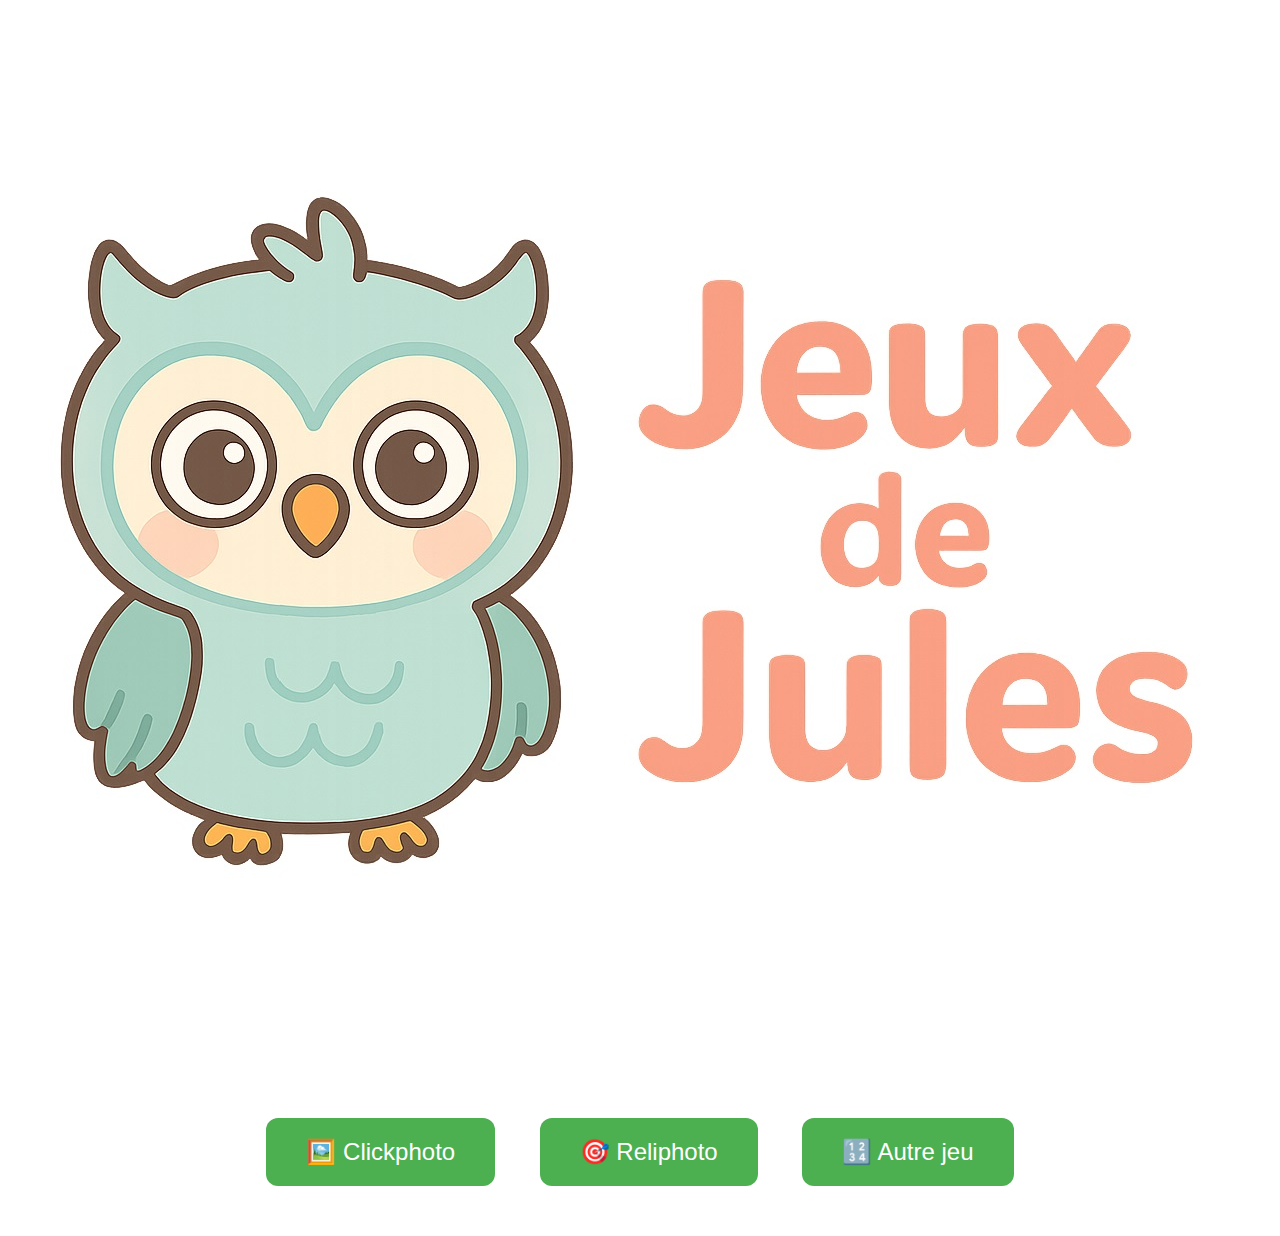
<file: index.html>
<!DOCTYPE html>
<html lang="fr">
<head>
  <meta charset="UTF-8">
  <title>Jeux de Jules</title>
  <style>
   body {
  font-family: 'Arial', sans-serif;
  background-color: #ffffff;  /* blanc pur */
  text-align: center;
  padding: 30px;
  margin: 0;
}


    header {
      display: flex;
      justify-content: center;
      align-items: center;
      flex-direction: column;
      margin-bottom: 40px;
    }

    .game-button {
      display: inline-block;
      margin: 20px;
      padding: 20px 40px;
      font-size: 24px;
      background-color: #4CAF50;
      color: white;
      border: none;
      border-radius: 12px;
      cursor: pointer;
      transition: background-color 0.3s;
      text-decoration: none;
    }

    .game-button:hover {
      background-color: #45a049;
    }
  </style>
</head>
<body>

  <!-- Logo centré en haut -->
  <header>
    <a href="index.html">
      <img src="images/logo-jeu-de-jules.jpg" alt="Logo Jeux de Jules" class="logo">
    </a>
  </header>


  <!-- Boutons de jeux -->
  <a class="game-button" href="clickphoto.html">🖼️ Clickphoto</a>
  <a class="game-button" href="reliphoto.html">🎯 Reliphoto</a>
  <a class="game-button" href="#">🔢 Autre jeu</a>

</body>
</html>
</file>
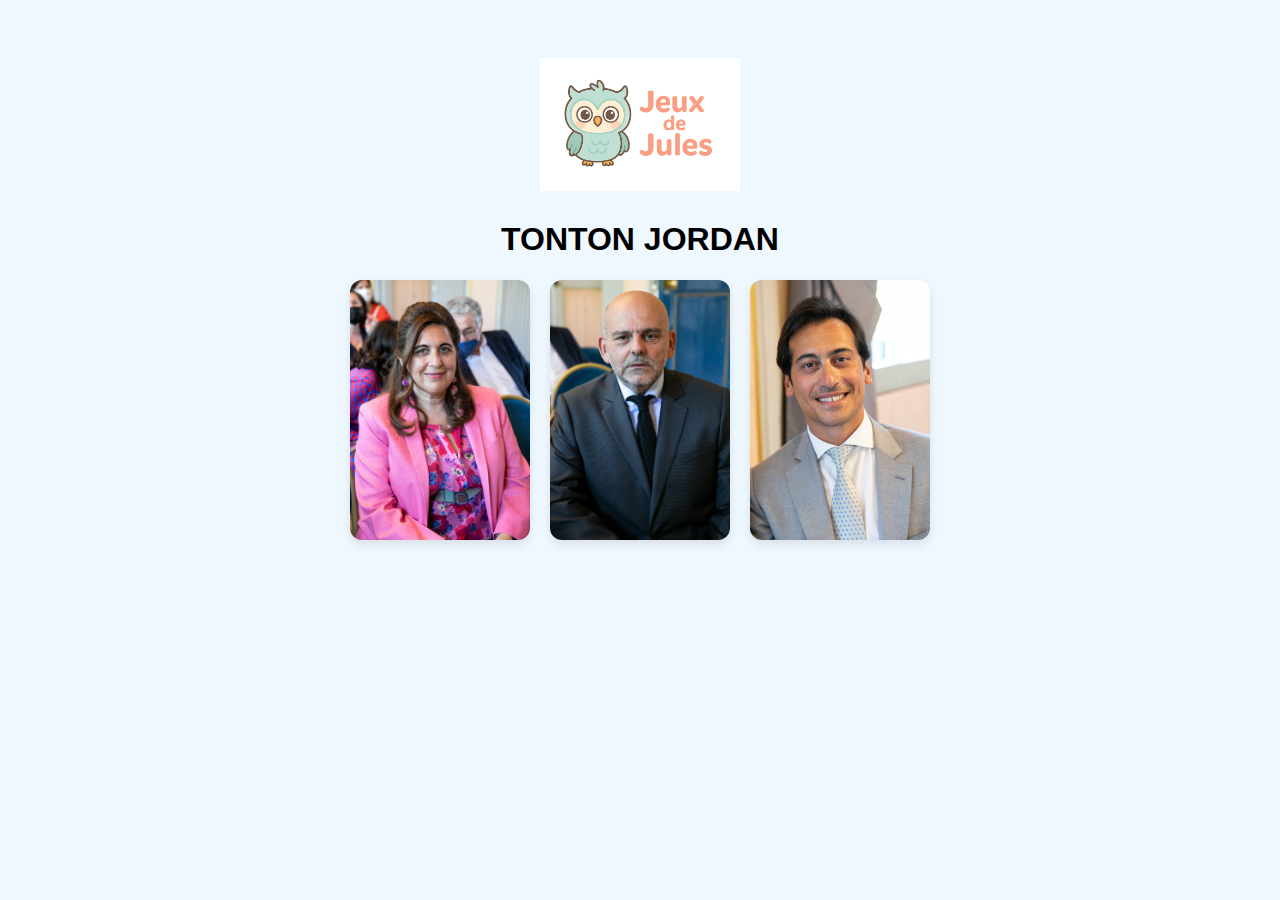
<file: clickphoto.html>
<!DOCTYPE html>
<html lang="fr">
<head>
  <link rel="icon" type="image/png" href="images/favicon.png">
  <meta charset="UTF-8">
  <title>Clickphoto</title>
  <link rel="stylesheet" href="style.css">
</head>
<body>

  

  <!-- Logo en haut cliquable vers l'accueil -->
  <a href="index.html">
    <img src="images/logo-jeu-de-jules.jpg" alt="Logo du jeu de Jules" class="logo">
  </a>

  <!-- Mot à deviner -->
  <h1 id="word">Mot</h1>

  <!-- Images proposées -->
  <div class="images">
    <img id="img0" onclick="checkAnswer(0)">
    <img id="img1" onclick="checkAnswer(1)">
    <img id="img2" onclick="checkAnswer(2)">
  </div>

  <!-- Résultat -->
  <div id="result"></div>

  <!-- Sons -->
  <audio id="son-bonne" src="sons/good-chime.mp3"></audio>
  <audio id="son-mauvaise" src="sons/error-buzzer.mp3"></audio>

  <!-- Script -->
 <script src="clickphoto.js"></script>

</body>
</html>
</file>
<file: style.css>
body {
  font-family: 'Arial', sans-serif;
  background-color: #f0f8ff;  /* identique à clickphoto */
  text-align: center;
  padding: 30px;
}


.images {
  display: flex;
  justify-content: center;
  flex-wrap: wrap;
  gap: 20px;
  margin: 20px 0;
}

.images img {
  width: 180px;
  height: 260px;
  object-fit: cover;
  object-position: center;
  border-radius: 12px;
  cursor: pointer;
  box-shadow: 0 4px 8px rgba(0,0,0,0.1);
  transition: transform 0.2s;
}

.images img:hover {
  transform: scale(1.05);
}

button {
  padding: 10px 20px;
  font-size: 16px;
  margin-top: 10px;
}

/* Réactions animées sur images */
img.correct {
  animation: correctFlash 0.6s ease;
  border: 4px solid #2ecc71;
}

img.incorrect {
  animation: wrongShake 0.4s ease;
  border: 4px solid #e74c3c;
}

@keyframes correctFlash {
  0%   { transform: scale(1); background-color: transparent; }
  50%  { transform: scale(1.1); background-color: #d4edda; }
  100% { transform: scale(1); background-color: transparent; }
}

@keyframes wrongShake {
  0%   { transform: translateX(0); }
  20%  { transform: translateX(-10px); }
  40%  { transform: translateX(10px); }
  60%  { transform: translateX(-10px); }
  80%  { transform: translateX(10px); }
  100% { transform: translateX(0); }
}

/* Clignotement de fond */
body.flash-green {
  animation: flash-green 0.6s ease;
}

body.flash-red {
  animation: flash-red 0.6s ease;
}

@keyframes flash-green {
  0%   { background-color: #ffffff; }
  50%  { background-color: #c8facc; }
  100% { background-color: #ffffff; }
}

@keyframes flash-red {
  0%   { background-color: #ffffff; }
  50%  { background-color: #ffd6d6; }
  100% { background-color: #ffffff; }
}
.logo {
  width: 200px;
  display: block;
  margin: 20px auto 30px;
}
</file>
